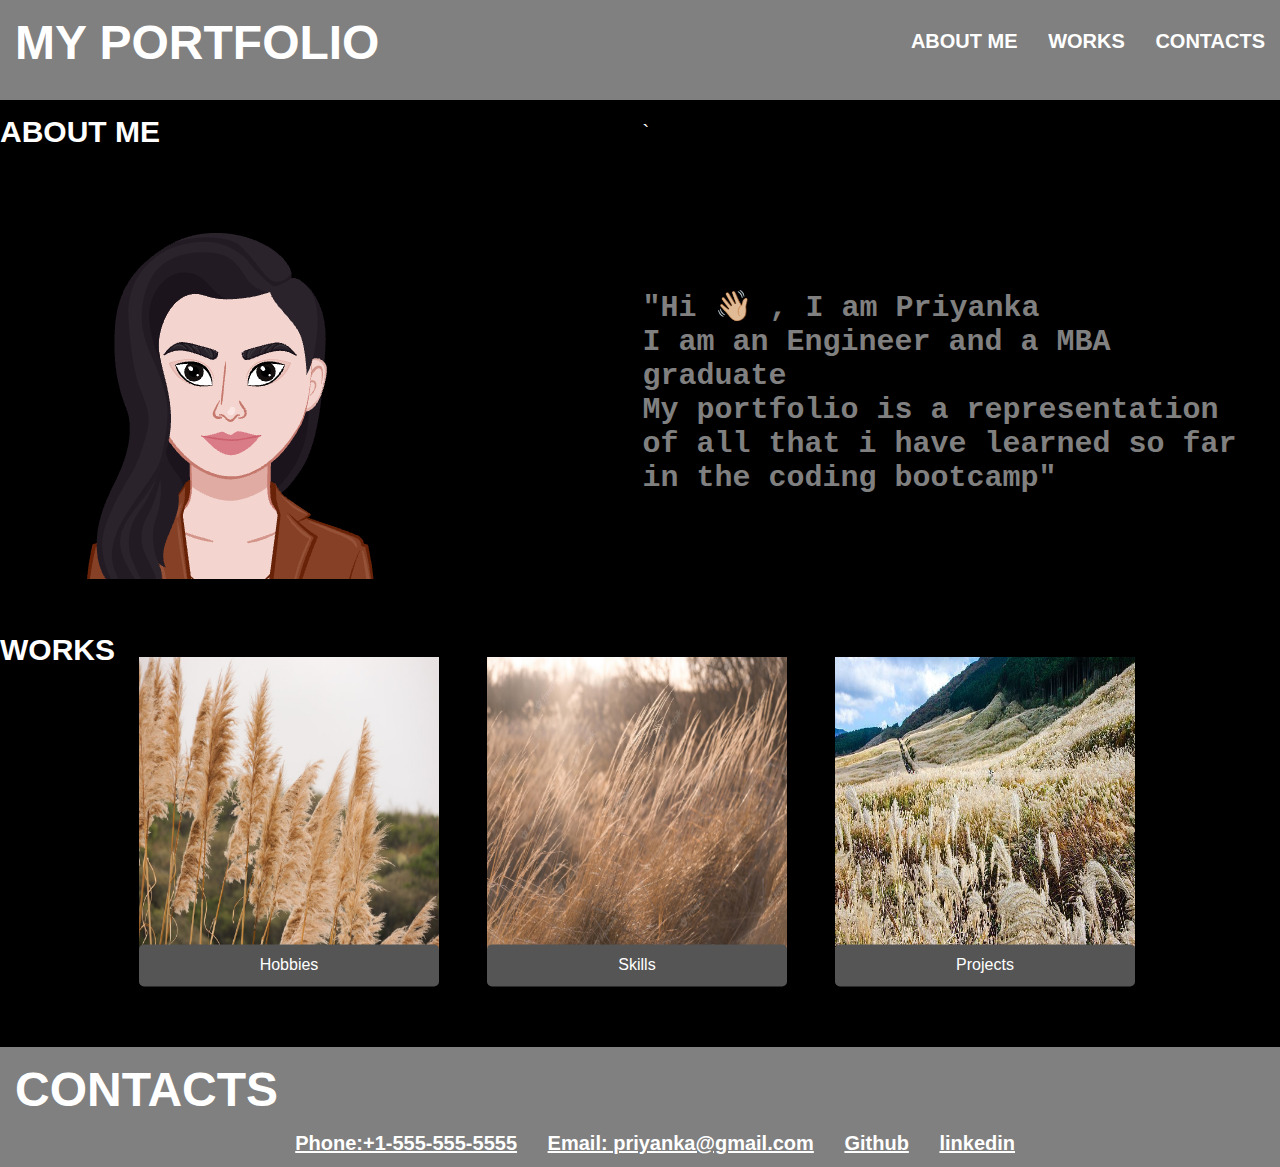
<file: index.html>
<!DOCTYPE html>
<html>
    <head>
        <meta charset="UTF-8">
        <meta name="viewport" content="width=device-width, initial-scale=1.0">
        <link rel="stylesheet" href="./assets/css/style.css">
        <title> MY PORTFOLIO </title>
    </head>
    <body>
        <header class="header">
        <h1> MY PORTFOLIO </h1>
        <nav>
            <ul>
            <li> <a href ="#About" style="color:white;text-decoration: none;" > ABOUT ME </a></li>
            <li> <a href ="#Projects" style="color:white;text-decoration: none;"> WORKS </a></li>
            <li> <a href ="#Contacts" style="color:white;text-decoration: none;">CONTACTS</a> </a></li>
            </ul>
        </nav>
    </header>
<main>
    <section id= "About">
        <div class="About">
            
                <h2>ABOUT ME</h2>`
        <img src="assets/images/myavatar.png" class ="avatar" >
        <div class = "text">
            <p> "Hi 👋🏼 , I am Priyanka </br> I am an Engineer and a MBA graduate </br>My portfolio is a representation of all that i have learned so far in the coding bootcamp" <p>
            </div>
        </div>
    </div>
    </section>

    <section id="Projects">
        <div class="Projects">
        <h2>WORKS</h2>

        <div class="Projects1">
            <div class="card">
                <div class="container" >
            <img src="assets/images/pic1.jpeg" width="300" height="300">
            <button class="btn"><a href="page.html" style="color:white;text-decoration: none;"> Hobbies</a></button> 
            </div>
        </div>
            </div>

        <div class="Projects2">
            <div class="card">
                <div class="container">
                    <img src="assets/images/pic2.jpg.avif" width="300" height="300">
                      <button class="btn"> <a href="page.html" style="color:white;text-decoration: none;">Skills </a></button> 
                  </div>
            </div>
              </div>

              <div classs="Projects3">
                <div class="card">
                    <div class="container">
               <img src="assets/images/pic3jpeg.jpeg" width="300" height="300">
               <button class="btn"> <a href="page.html" style="color:white;text-decoration: none;">Projects</a></button>       
            </div>
                </div>
                  </div>
                </div>
    </section>
    <section id= "Contacts"  class="Contacts1">
        <h2> CONTACTS</h2>
     <nav>
        <ul>
        <li><a href="Phone" style="color: white;">Phone:+1-555-555-5555</a></li>
        <li><a href="https://www.google.com" style="color: white;" >Email: priyanka@gmail.com</a></li>
        <li><a href="https://github.com/priyankav89/portfolio" style="color: white;">Github</a></li>
        <li><a href="https://linkedin.com" style="color:white;"> linkedin</a></li>
         </ul> 
</nav>
    </section>

</main>
    </body>
</html>
</file>
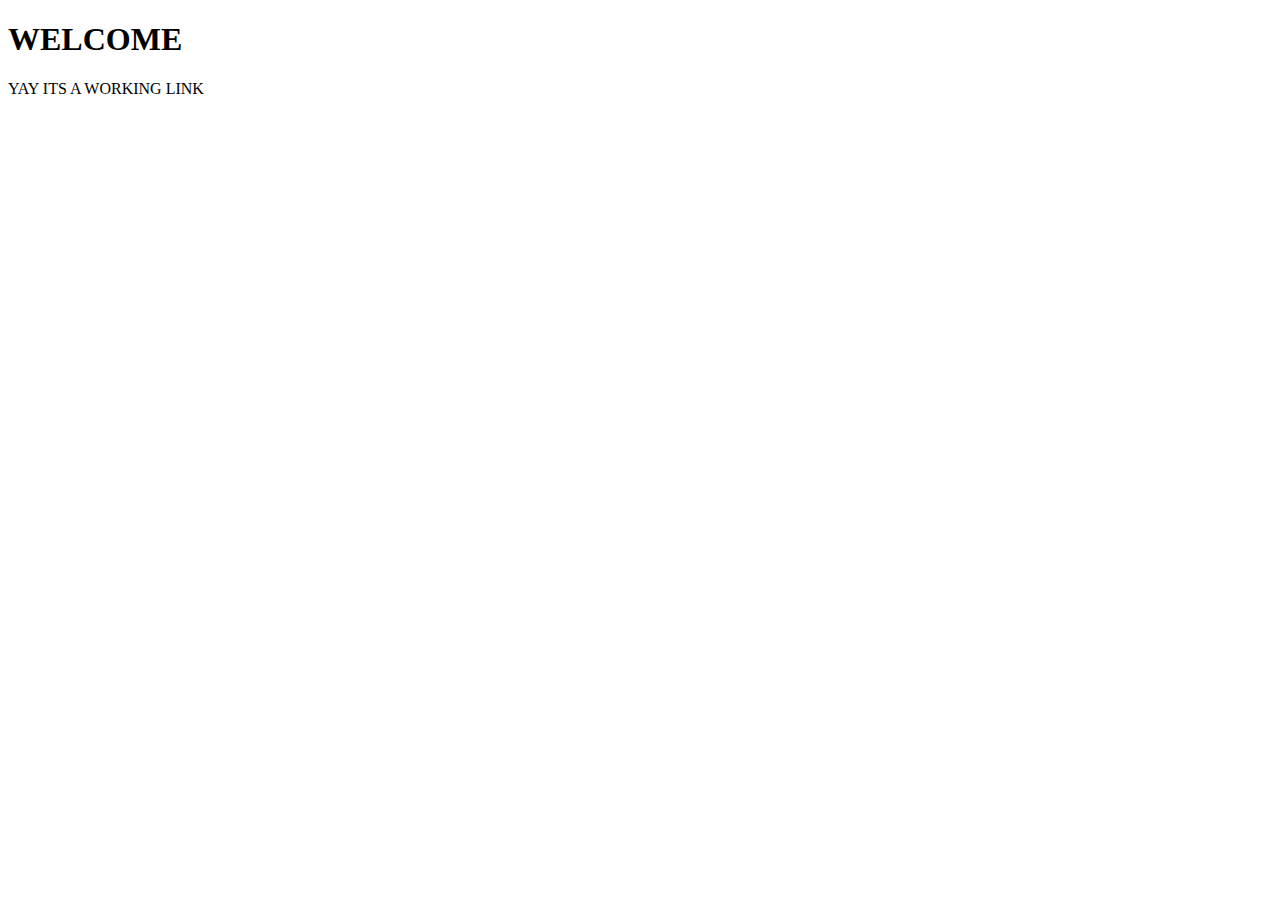
<file: page.html>
<!DOCTYPE html>
<html>
    <head>
        <meta charset="UTF-8">
        <meta name="viewport" content="width=device-width, initial-scale=1.0">
        <title>page </title>
    </head>
    <body>
        <header>
        <h1> WELCOME</h1>
        <main>
        <P> YAY ITS A WORKING LINK </P>
    </main>
</header>
</body>
</html>
</file>
<file: assets/css/style.css>
* {
  box-sizing: border-box;
  padding: 0;
  margin: 0;
  
}

  body {
    background-color:black;
  }

  .header {
    height: 100px;
    padding: 15px;
    font-family: 'Trebuchet MS', 'Lucida Sans Unicode', 'Lucida Grande', 'Lucida Sans', Arial, sans-serif;
    background-color:gray;
    
  
}

.header h1 {
  display: inline-block;
  font-size: 48px;
  font-weight: bold;
  color: white;
}

.header nav {

  padding-top: 15px;
  font-family: 'Gill Sans', 'Gill Sans MT', Calibri, 'Trebuchet MS', sans-serif;
  font-size: 20px;
  font-weight: bold;
  float: right;
}

.header nav ul li {
  display: inline-block;
  margin-left: 25px;

}
@media all and (min-width: 481px) and (max-width: 768px) {
  .body header h1 nav ul li {
    flex:1;
  }
}

.About 
{ 
  padding-top: 15px;
  font-size: 20px;
  font-family: 'Gill Sans', 'Gill Sans MT', Calibri, 'Trebuchet MS', sans-serif;
  display: grid;
  align-items: center;
  grid-template-columns: 1fr 1fr;
  column-gap: 5px;
  color: white;
}
.text {
  font-size: 30px;
  font-weight: bold;
  font-family:'Courier New', Courier, monospace;
  padding-right: 20px;
display: flex;
color: gray;
}
.text:hover{
  transition: all .5s ease;
  transform: scale(1.03);
  display: block; 
}
.avatar { 
  flex: 1 0 50%;
  padding: 30px;
  margin-bottom: 1.5rem;
  display: flex;
}

.Projects {

box-sizing: border-box;
  font-size: 20px;
  display: flex;
  flex-direction:row;
  flex-wrap:wrap;
  font-family: 'Gill Sans', 'Gill Sans MT', Calibri, 'Trebuchet MS', sans-serif;
  color:white;

}

.card {
  flex: 1 0 50%;
  padding: 0;
  transition: flex-basis 500ms ease-in-out;
  margin-bottom: 1.5rem;
  border: #ffffff;

}

.container {
  display: flex;
  flex-direction: column;
  justify-content: flex-start;
  min-height: 100%;
  padding: 1.5rem;;
  color:black;
  transition: all 0.5s ease-in-out;
}

.container .Projects {
  position: relative;
  margin: -4rem 0 1.5rem 0;
  padding: 0.5rem 1rem;
  color:white;
  border-radius: 8px;
  transition: all 0.5s ease-in-out;
}
.container .btn{
  position:relative;
  top: 30%;
  left: 30%;
  transform: translate(-30%, -30%);
  -ms-transform: translate(-30%, -30%);
  background-color: #555;
  font-size: 16px;
  padding: 12px 24px;
  border: none;
  cursor: pointer;
  border-radius: 5px;

}
.container:hover,
.container:hover .Projects {
  transition: all .5s ease-in-out;
  transform: scale(1.03);
  display: flex; 
}

@media all and (min-width: 400px ) {
  .Projects .card .container{
    flex:1;
  }
}

.Contacts1 {
  height: 120px;
  padding: 15px;
  box-sizing: border-box;
  background-color:gray;
  font-family: 'Gill Sans', 'Gill Sans MT', Calibri, 'Trebuchet MS', sans-serif;
  color:white;
  }
  .Contacts1 h2 {
    display: inline-block;
    font-size: 48px;
    font-weight: bold;
    color: white;
  }
.Contacts1 nav{
  padding-right: 20%;
  padding-top: 15px;
  font-family: 'Gill Sans', 'Gill Sans MT', Calibri, 'Trebuchet MS', sans-serif;
  font-size: 20px;
  font-weight: bold;
  float: right;
 }


 .Contacts1 nav ul li {
  display: inline-block;
  margin-left: 25px;

}
@media only screen and (min-width: 481px) and (max-width: 768px) {
  .Contacts1 h2 nav  {
    width: 50%;
    height: 320px;
  }
 }
</file>
